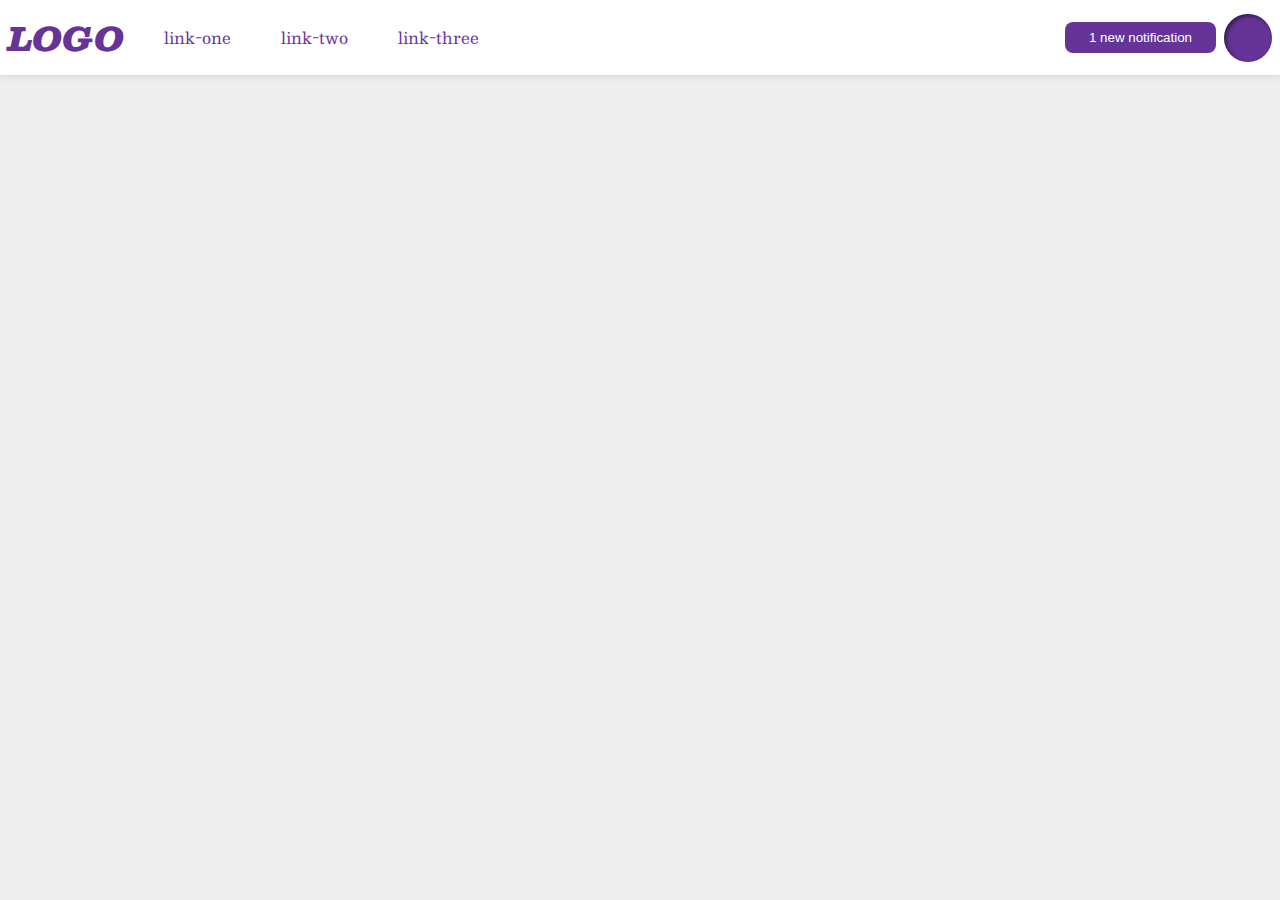
<file: flex/03-flex-header-2/index.html>
<!DOCTYPE html>
<html lang="en">

<head>
  <meta charset="UTF-8">
  <meta http-equiv="X-UA-Compatible" content="IE=edge">
  <meta name="viewport" content="width=device-width, initial-scale=1.0">
  <title>Flex Header 2</title>
  <link rel="stylesheet" href="style.css">
</head>

<body>
  <div class="header">
    <div class="inner-header">
    <div class="right-box">
      <div class="logo">
        LOGO
      </div>
      <ul class="links">
        <li><a href="google.com">link-one</a></li>
        <li><a href="google.com">link-two</a></li>
        <li><a href="google.com">link-three</a></li>
      </ul>
    </div>
      <div class="left-box">
        <button class="notifications">
          1 new notification
        </button>
        <div class="profile-image"></div>
      </div>
    </div>
  </div>
</body>

</html>
</file>
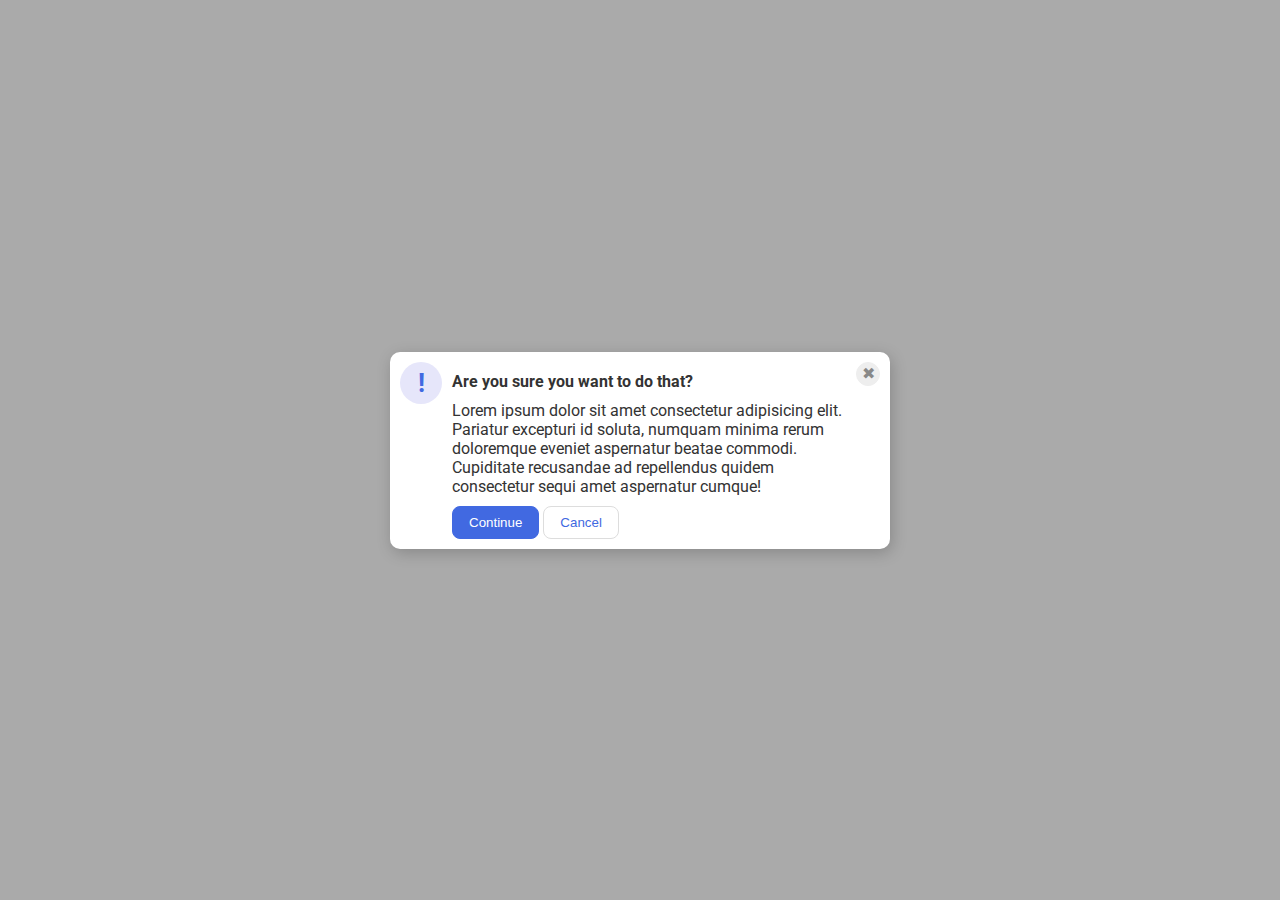
<file: flex/05-flex-modal/index.html>
<!DOCTYPE html>
<html lang="en">

<head>
  <meta charset="UTF-8">
  <meta http-equiv="X-UA-Compatible" content="IE=edge">
  <meta name="viewport" content="width=device-width, initial-scale=1.0">
  <link rel="stylesheet" href="style.css">
  <title>Modal</title>
</head>

<body>
  <div class="modal">
    <div class="left">
      <div class="icon">!</div>
    </div>
    <div class="center">
    <div class="inner-center">
      <div class="header">Are you sure you want to do that?</div>
      <div class="text">Lorem ipsum dolor sit amet consectetur adipisicing elit. Pariatur excepturi id soluta, numquam
        minima rerum doloremque eveniet aspernatur beatae commodi. Cupiditate recusandae ad repellendus quidem
        consectetur sequi amet aspernatur cumque!</div>
    <div>
      <button class="continue">Continue</button>
      <button class="cancel">Cancel</button>
    </div>
    </div>
    </div>
    <div class="right">

      <button class="close-button">✖</button>
    </div>

  </div>
</body>

</html>
</file>
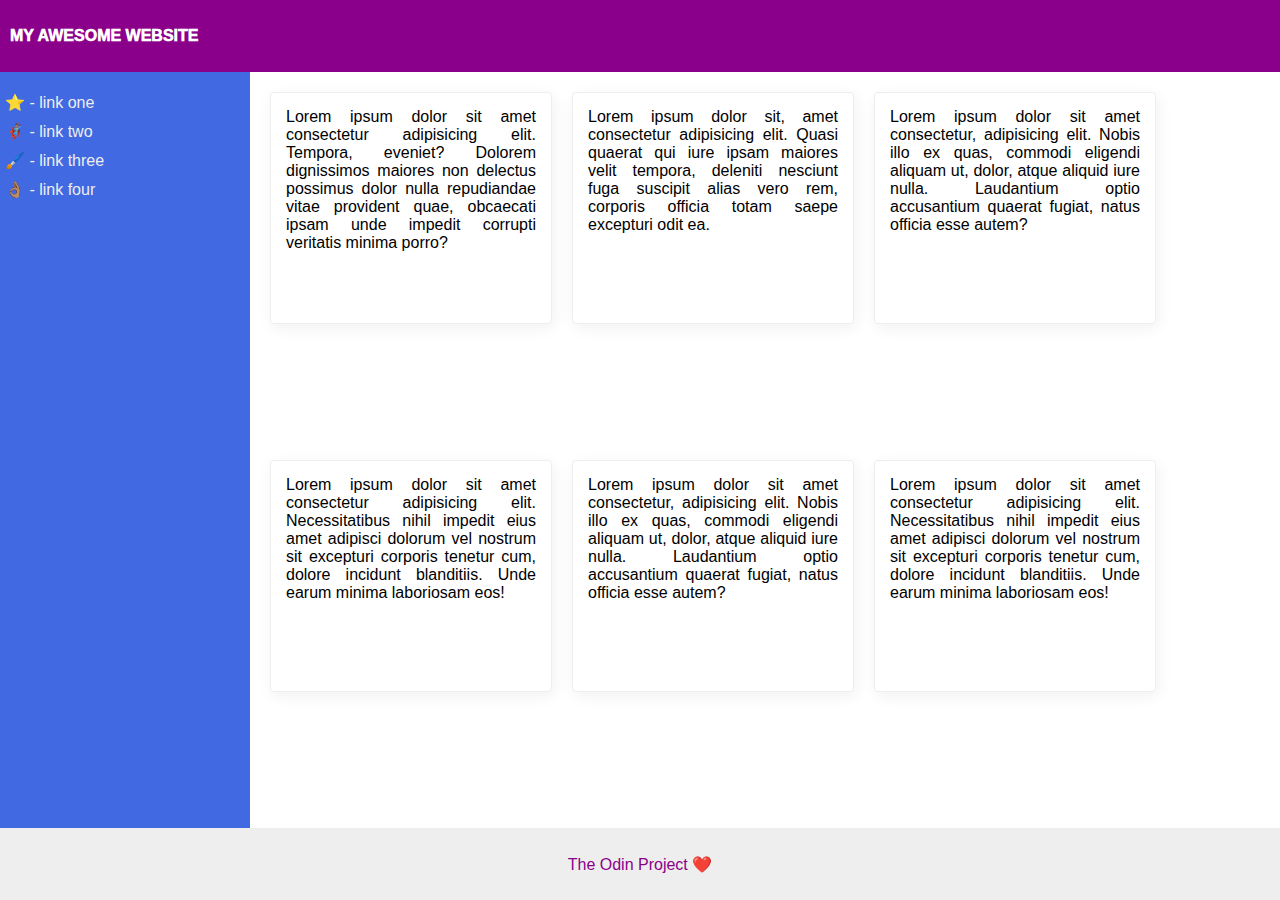
<file: flex/07-flex-layout-2/index.html>
<!DOCTYPE html>
<html lang="en">
  <head>
    <meta charset="UTF-8">
    <meta http-equiv="X-UA-Compatible" content="IE=edge">
    <meta name="viewport" content="width=device-width, initial-scale=1.0">
    <title>The Holy Grail</title>
    <link rel="stylesheet" href="style.css">
  </head>
  <body>
    <div class="header">
      MY AWESOME WEBSITE
    </div>
    <div class="center">
    <div class="sidebar">
      <ul>
        <li><a href="#">⭐ - link one</a></li>
        <li><a href="#">🦸🏽‍♂️ - link two</a></li>
        <li><a href="#">🖌️ - link three</a></li>
        <li><a href="#">👌🏽 - link four</a></li>
      </ul>
    </div>
    <div class="space">
    <div class="card">Lorem ipsum dolor sit amet consectetur adipisicing elit. Tempora, eveniet? Dolorem dignissimos maiores non delectus possimus dolor nulla repudiandae vitae provident quae, obcaecati ipsam unde impedit corrupti veritatis minima porro?</div>
    <div class="card">Lorem ipsum dolor sit, amet consectetur adipisicing elit. Quasi quaerat qui iure ipsam maiores velit tempora, deleniti nesciunt fuga suscipit alias vero rem, corporis officia totam saepe excepturi odit ea.</div>
    <div class="card">Lorem ipsum dolor sit amet consectetur, adipisicing elit. Nobis illo ex quas, commodi eligendi aliquam ut, dolor, atque aliquid iure nulla. Laudantium optio accusantium quaerat fugiat, natus officia esse autem?</div>
    <div class="card">Lorem ipsum dolor sit amet consectetur adipisicing elit. Necessitatibus nihil impedit eius amet adipisci dolorum vel nostrum sit excepturi corporis tenetur cum, dolore incidunt blanditiis. Unde earum minima laboriosam eos!</div>
    <div class="card">Lorem ipsum dolor sit amet consectetur, adipisicing elit. Nobis illo ex quas, commodi eligendi aliquam ut, dolor, atque aliquid iure nulla. Laudantium optio accusantium quaerat fugiat, natus officia esse autem?</div>
    <div class="card">Lorem ipsum dolor sit amet consectetur adipisicing elit. Necessitatibus nihil impedit eius amet adipisci dolorum vel nostrum sit excepturi corporis tenetur cum, dolore incidunt blanditiis. Unde earum minima laboriosam eos!</div>
  </div>
  </div>
    <div class="footer">
      The Odin Project ❤️
    </div>
  </body>
</html>
</file>
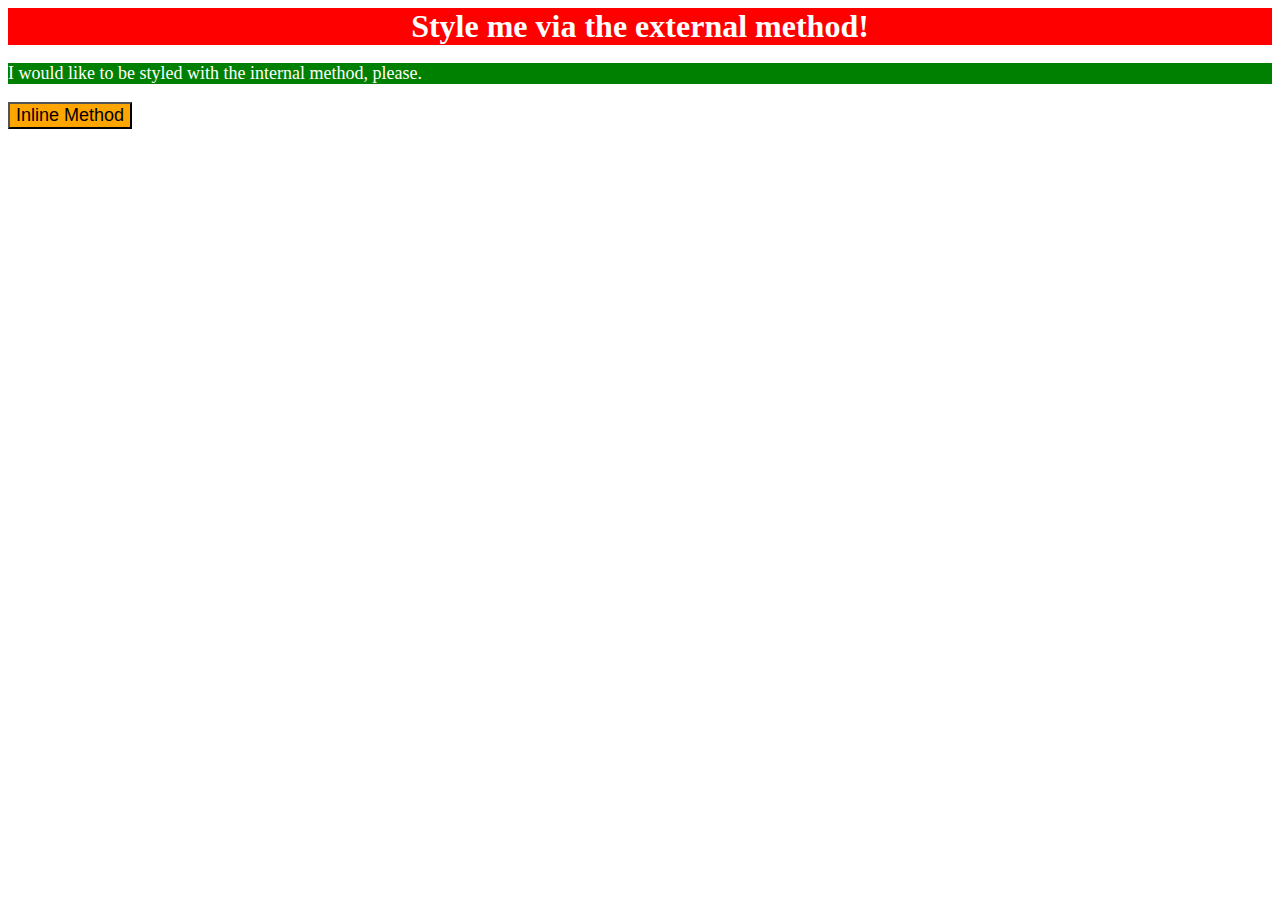
<file: foundations/01-css-methods/index.html>
<!DOCTYPE html>
<html lang="en">
  <head>
    <meta charset="UTF-8">
    <meta http-equiv="X-UA-Compatible" content="IE=edge">
    <meta name="viewport" content="width=device-width, initial-scale=1.0">
    <title>Methods for Adding CSS</title>
    <link href="styles.css" rel="stylesheet">
    <style>
      p {
        background-color: green; font-size: 18px; color: white;
      }
    </style>
  </head>
  <body>
    <div>Style me via the external method!</div>
    <p>I would like to be styled with the internal method, please.</p>
    <button style="background-color: orange; font-size: 18px;">Inline Method</button>
  </body>
</html>
</file>
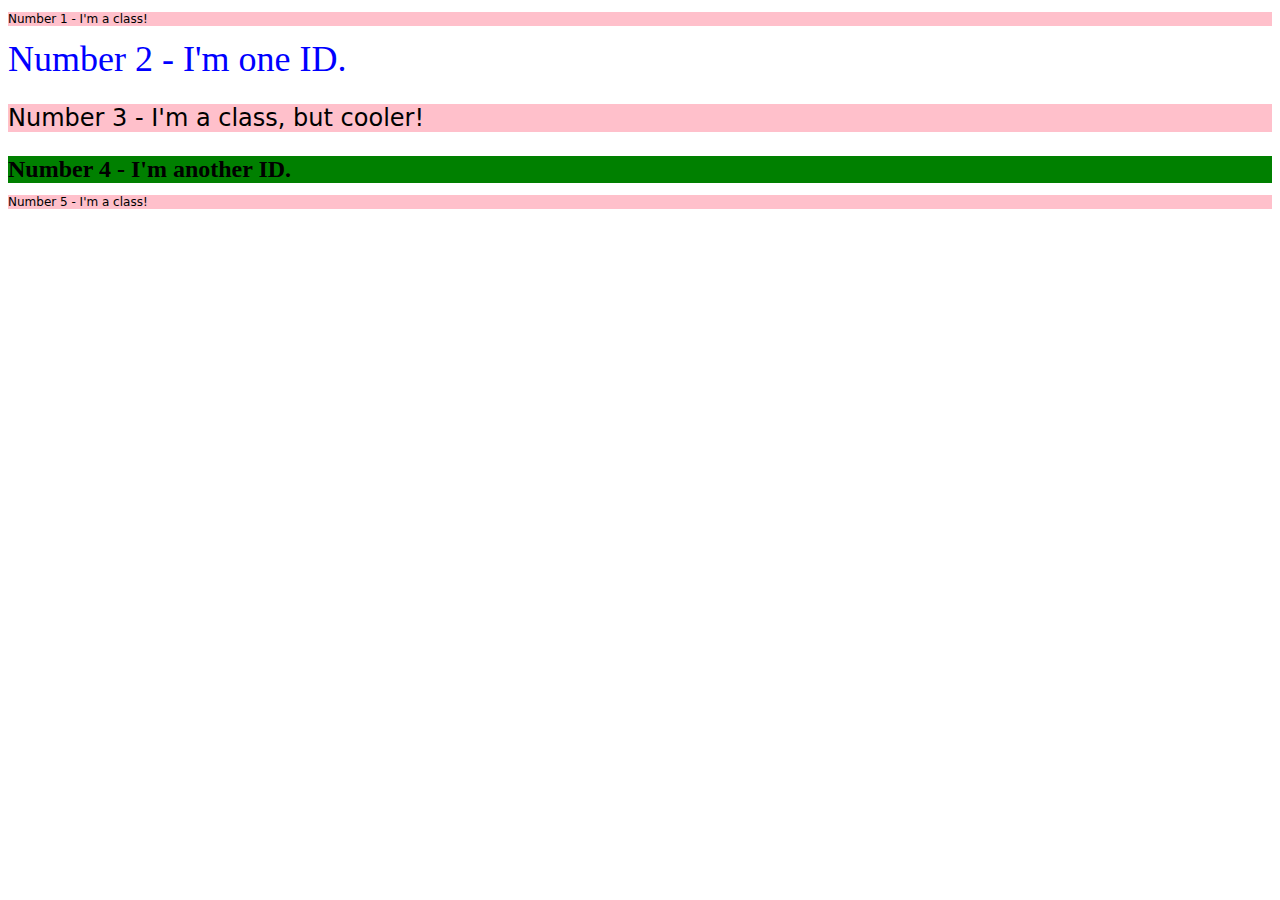
<file: foundations/02-class-id-selectors/index.html>
<!DOCTYPE html>
<html lang="en">
  <head>
    <meta charset="UTF-8">
    <meta http-equiv="X-UA-Compatible" content="IE=edge">
    <meta name="viewport" content="width=device-width, initial-scale=1.0">
    <title>Class and ID Selectors</title>
    <link rel="stylesheet" href="style.css">
  </head>
  <body>
    <p class="base">Number 1 - I'm a class!</p>
    <div id="two">Number 2 - I'm one ID.</div>
    <p class="base three">Number 3 - I'm a class, but cooler!</p>
    <div id="four">Number 4 - I'm another ID.</div>
    <p class="base">Number 5 - I'm a class!</p>
  </body>
</html>
</file>
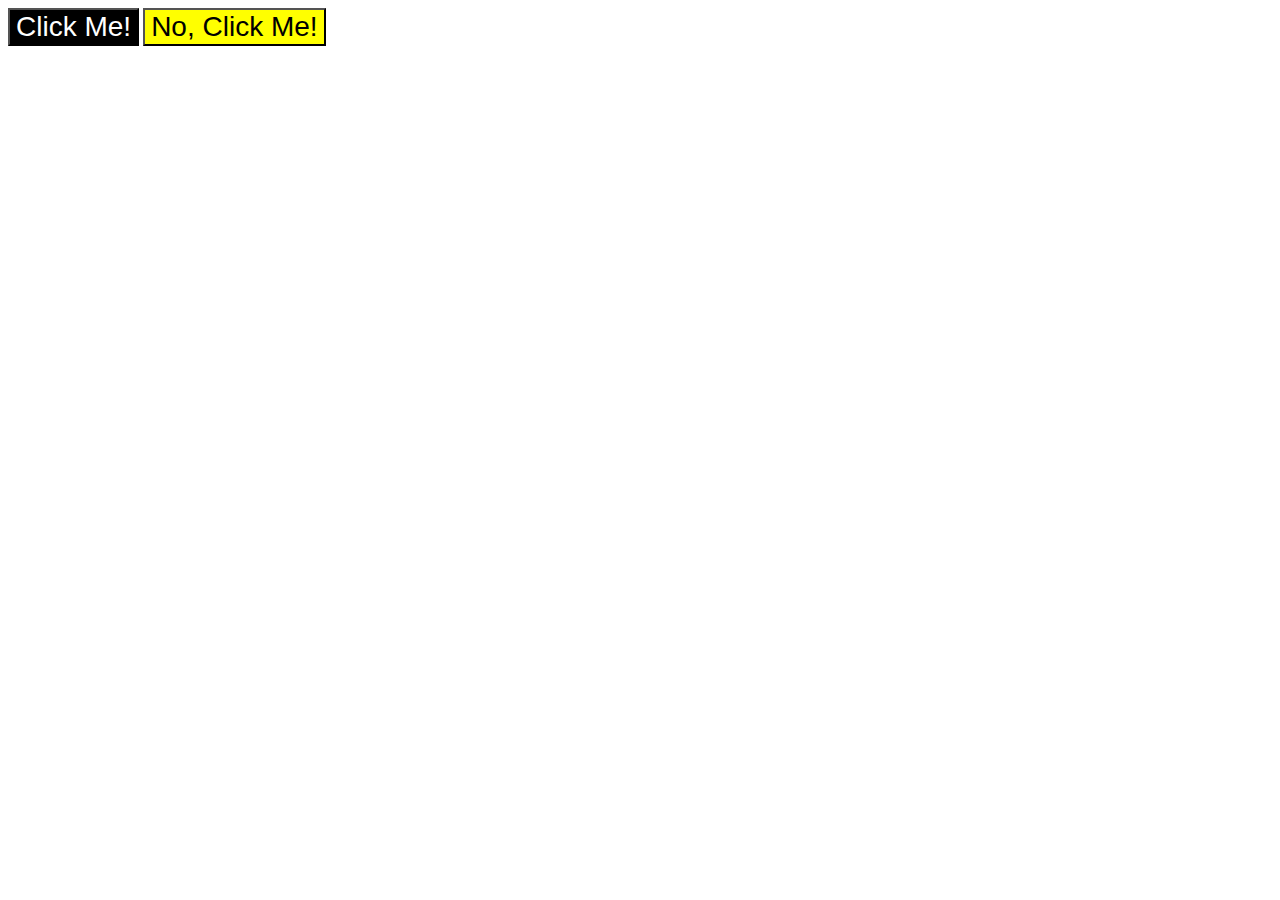
<file: foundations/03-grouping-selectors/index.html>
<!DOCTYPE html>
<html lang="en">
  <head>
    <meta charset="UTF-8">
    <meta http-equiv="X-UA-Compatible" content="IE=edge">
    <meta name="viewport" content="width=device-width, initial-scale=1.0">
    <title>Grouping Selectors</title>
    <link rel="stylesheet" href="style.css">
  </head>
  <body>
    <button class="b1">Click Me!</button>
    <button class="b2">No, Click Me!</button>
  </body>
</html>
</file>
<file: flex/03-flex-header-2/style.css>
/* this is some magical font-importing.  
you'll learn about it later. */
@import url('https://fonts.googleapis.com/css2?family=Besley:ital,wght@0,400;1,900&display=swap');


body {
  margin: 0;
  background: #eee;
  font-family: Besley, serif;
}

.header {
  background: white;
  border-bottom: 1px solid #ddd;
  box-shadow: 0 0 8px rgba(0,0,0,.1);
  display: flex;

}


.left-box
{
  display: flex;
  gap: 8px;

}

.profile-image {
  background: rebeccapurple;
  box-shadow: inset 2px 2px 4px rgba(0,0,0,.5);
  border-radius: 50%;
  width: 48px;
  height: 48px;

  
}

.logo {
  color: rebeccapurple;
  font-size: 32px;
  font-weight: 900;
  font-style: italic;
  align-self: center;
}

button {
  border: none;
  border-radius: 8px;
  background: rebeccapurple;
  color: white;
  padding: 8px 24px;
  align-self: center;
  
}

a {
  /* this removes the line under our links */
  text-decoration: none;
  color: rebeccapurple;
}

ul {
  list-style-type: none;
  display: flex;
  align-items: center;
  justify-content: space-between;
  gap: 50px;
  margin-right: auto;
}

.logo,a
{
  display: flex;
  align-items: center;
  
}

.inner-header
{
  display: flex;
  margin: 8px;
  justify-content: space-between;
  flex: 1;
  align-items: center;
}

.right-box
{
  display: flex;
  margin-right: auto;
}
</file>
<file: flex/05-flex-modal/style.css>
@import url('https://fonts.googleapis.com/css2?family=Roboto:wght@400;700&display=swap');

html, body {
  height: 100%;
}

body {
  font-family: Roboto, sans-serif;
  margin: 0;
  background: #aaa;
  color: #333;
  /* I'll give you this one for free lol */
  display: flex;
  align-items: center;
  justify-content: center;
}

.modal {
  background: white;
  width: 480px;
  border-radius: 10px;
  box-shadow: 2px 4px 16px rgba(0,0,0,.2);
  padding: 10px;
  display: flex;
  flex: 0 1 auto;

}

.icon {
  color: royalblue;
  font-size: 26px;
  font-weight: 700;
  background: lavender;
  width: 42px;
  height: 42px;
  border-radius: 50%;
  display: flex;
  align-items: center;
  justify-content: center;
  margin-right: 10px;
}

.close-button {
  background: #eee;
  border-radius: 50%;
  color: #888;
  font-weight: 400;
  font-size: 16px;
  height: 24px;
  width: 24px;
  display: flex;
  align-items: center;
  justify-content: center;
  border: 1px solid #eee;
  padding: 0;
}

button {
  cursor: pointer;
  padding: 8px 16px;
  border-radius: 8px;
}

button.continue {
  background: royalblue;
  border: 1px solid royalblue;
  color: white;
}

button.cancel {
  background: white;
  border: 1px solid #ddd;
  color: royalblue;
}

.header
{
  text-align: left;
  padding-top: 10px;
  font-weight: bolder;

}
.inner-center
{
  display: flex;
  flex-direction: column;
  flex: 0 1 auto;
  gap: 10px;
}
</file>
<file: flex/07-flex-layout-2/style.css>
body {
  font-family: -apple-system, BlinkMacSystemFont, 'Segoe UI', Roboto, Oxygen, Ubuntu, Cantarell, 'Open Sans', 'Helvetica Neue', sans-serif;
  margin: 0;
  min-height: 100vh;
  display: flex;
  flex:1 1 auto;
  flex-direction: column;
}

.header {
  height: 72px;
  background: darkmagenta;
  color: white;
  display: flex;
  align-items: center;
  font-weight: 1000;
  padding-left :10px;
  font-family: Impact, Haettenschweiler, 'Arial Narrow Bold', sans-serif;
}

.footer {
  height: 72px;
  background: #eee;
  color: darkmagenta;
  display: flex;
  align-items: center;
  justify-content: center;
}

.sidebar {
  width: 300px;
  background: royalblue;
  box-sizing: border-box;
  flex-basis: 250px;
  padding:5px;
  
  
}
ul
{
  display: flex;
  flex:1;
  flex-direction: column;
  gap:10px;
  align-items: flex-start;
  margin-right: auto;
  list-style: none;
  padding-left: 0;
}

a
{
  text-decoration: none;
  color: #eee;
 
  
}

.card {
  border: 1px solid #eee;
  box-shadow: 2px 4px 16px rgba(0,0,0,.06);
  border-radius: 4px;
  flex-basis: 250px;
  flex-grow: 0;
  flex-shrink: 1;  
  padding-left: 15px;
  padding-right: 15px;
  padding-top: 15px;
  padding-bottom: 100px;
  margin-bottom: 100px;
  text-align: justify;
  width: 115px;
  height: 115px;
  
}
.center
{
  margin-bottom: auto;
  display: flex;
  flex: 1;
}

.space
{
  display: flex;
  flex-wrap: wrap;
  justify-content: flex-start;
  flex: 1;
  align-items: start;
  gap: 20px;
  padding: 20px;
}
</file>
<file: foundations/01-css-methods/styles.css>
div
{
    background-color: red;  font-size: 32px; text-align: center; font-weight: bold; color: white;
}
</file>
<file: foundations/02-class-id-selectors/style.css>
.base
{
    background-color: pink; font-size: 12px; font-family: verdana,"DejaVu Sans",sans-serif;
}

.three
{
    font-size: 24px;
}

#two
{
    color: blue; font-size: 36px;
}

#four
{
    background-color: green; font-size: 24px; font-weight: bold;
}
</file>
<file: foundations/03-grouping-selectors/style.css>
.b1,.b2
{
    font-size: 28px; font-family: Helvetica,"Times New Roman",sans-serif;
}

.b1
{
    color: white; background-color: black;
}

.b2
{
    background-color: yellow;
}
</file>
